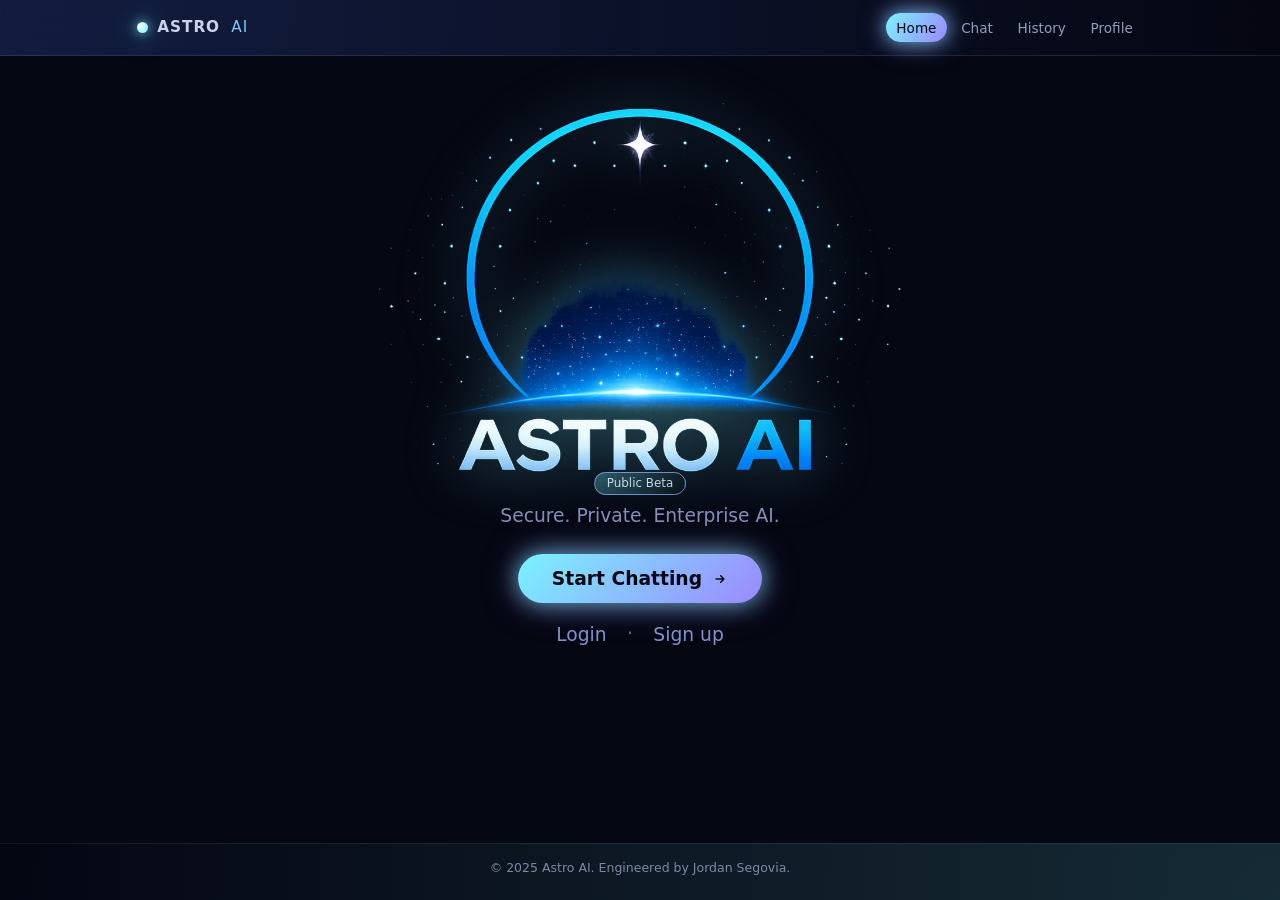
<file: index.html>
<!DOCTYPE html>
<html lang="en">
<head>
  <meta charset="UTF-8" />
  <title>Secure Private Enterprise AI</title>
  <meta name="description" content="Secure Private Enterprise AI. Deploy and interact with LLMs efficiently with privacy-first architecture." />
  <meta name="viewport" content="width=device-width, initial-scale=1.0" />
  <link rel="icon" type="image/svg+xml" href="assets/img/logo-astro.svg" />
  <link rel="stylesheet" href="assets/css/base.css" />
  <link rel="stylesheet" href="assets/css/layout.css" />
  <link rel="stylesheet" href="assets/css/components.css" />
  <link rel="stylesheet" href="assets/css/model-selector.css" />
  <link rel="stylesheet" href="assets/css/theme-astro.css" />
</head>
<body>
  <header class="astro-header-shell">
    <div class="astro-header-inner">
      <div class="astro-logo-wrap">
        <span class="astro-logo-dot"></span>
        <span class="astro-logo-text">Astro <span class="astro-logo-lite">AI</span></span>
      </div>
      <nav class="astro-nav">
        <button class="astro-nav-link" data-nav-target="#home">Home</button>
        <button class="astro-nav-link" data-nav-target="#chat">Chat</button>
        <button class="astro-nav-link" data-nav-target="#history">History</button>
        <button class="astro-nav-link" data-nav-target="#profile">Profile</button>
      </nav>
    </div>
  </header>

  <main id="app-root" class="astro-main-root">
    <!-- SPA screens will be rendered here -->
  </main>

  <footer class="astro-footer">
    <small>© 2025 Astro AI. Engineered by Jordan Segovia.</small>
  </footer>

  <script type="module" src="assets/js/ui/app.js"></script>
</body>
</html>
</file>
<file: assets/css/base.css>
*,
*::before,
*::after {
  box-sizing: border-box;
}

/* Global font scale (you can tweak these) */
:root {
  --font-size-body: 17px;      /* Increased from 16px */
  --font-size-sm: 15px;        /* Increased from 14px */
  --font-size-h1: 42px;        /* Bigger headings */
  --font-size-h2: 28px;        /* section titles */

  --line-height-body: 1.5;
  --line-height-tight: 1.2;
}

html,
body {
  margin: 0;
  padding: 0;
  font-family: system-ui, -apple-system, BlinkMacSystemFont, "SF Pro Text", sans-serif;
  background-color: #050712;
  color: #f8f8ff;

  /* global text calibration */
  font-size: var(--font-size-body);
  line-height: var(--line-height-body);
}

body {
  min-height: 100vh;
  display: flex;
  flex-direction: column;
}

/* default heading sizes (if you use raw h1/h2) */
h1 {
  font-size: var(--font-size-h1);
  line-height: var(--line-height-tight);
}

h2 {
  font-size: var(--font-size-h2);
  line-height: var(--line-height-tight);
}

button,
input,
textarea {
  font-family: inherit;
}

a {
  color: inherit;
  text-decoration: none;
}

/* -- Custom Scrollbars (Senior Polish) -- */
html {
  scrollbar-width: thin;
  scrollbar-color: rgba(60, 70, 100, 0.5) rgba(5, 7, 18, 1);
}

::-webkit-scrollbar {
  width: 8px;
  height: 8px;
}

::-webkit-scrollbar-track {
  background: rgba(5, 7, 18, 1);
}

::-webkit-scrollbar-thumb {
  background: rgba(60, 70, 100, 0.5);
  border-radius: 4px;
}

::-webkit-scrollbar-thumb:hover {
  background: rgba(80, 100, 160, 0.7);
}
</file>
<file: assets/css/layout.css>
.astro-header-shell {
  position: sticky;
  top: 0;
  z-index: 10;
  backdrop-filter: blur(16px);
  background: radial-gradient(circle at top left, rgba(80, 120, 255, 0.2), transparent),
              rgba(5, 7, 18, 0.8);
  border-bottom: 1px solid rgba(140, 160, 255, 0.16);
}

.astro-header-inner {
  max-width: 1040px;
  margin: 0 auto;
  padding: 0.75rem 1rem;
  display: flex;
  align-items: center;
  justify-content: space-between;
}

@media (max-width: 600px) {
  .astro-header-inner {
    flex-direction: column;
    gap: 0.75rem;
  }
}

.astro-main-root {
  flex: 1 0 auto;
  max-width: 1040px;
  width: 100%;
  margin: 0 auto;
  padding: 1.5rem 1rem 3.5rem;
}

.astro-footer {
  flex-shrink: 0;
  padding: 0.75rem 1rem 1.25rem;
  text-align: center;
  font-size: var(--font-size-sm);
  color: rgba(200, 210, 255, 0.6);
  border-top: 1px solid rgba(140, 160, 255, 0.12);
  background: radial-gradient(circle at bottom right, rgba(120, 255, 255, 0.15), transparent),
              rgba(5, 7, 18, 0.96);
}

.astro-screen {
  display: flex;
  flex-direction: column;
  gap: 1.5rem;
}

.astro-home-title {
  font-size: 2.4rem;       /* 👈 main size knob for the heading */
  line-height: 1.1;
  letter-spacing: 0.08em;
  text-transform: uppercase;
  margin-bottom: 1rem;
}

.astro-screen-title {
  font-size: 2.4rem;
  font-weight: 600;
}

.astro-flex-row {
  display: flex;
  flex-direction: row;
  gap: 1rem;
}

.astro-flex-col {
  display: flex;
  flex-direction: column;
  gap: 1rem;
}

.astro-card {
  border-radius: 18px;
  padding: 1.2rem 1.3rem;
  background: radial-gradient(circle at top left, rgba(120, 255, 255, 0.08), transparent 60%),
              rgba(10, 12, 30, 0.95);
  border: 1px solid rgba(160, 180, 255, 0.12);
  box-shadow:
    0 20px 40px rgba(0, 0, 0, 0.55),
    0 0 40px rgba(60, 180, 255, 0.25);
}

.astro-two-column {
  display: grid;
  grid-template-columns: minmax(0, 1.4fr) minmax(0, 1fr);
  gap: 1.5rem;
}

@media (max-width: 768px) {
  .astro-two-column {
    grid-template-columns: minmax(0, 1fr);
  }
}

/* -- Transitions -- */
@keyframes fadeInUp {
  from {
    opacity: 0;
    transform: translateY(12px) scale(0.99);
  }
  to {
    opacity: 1;
    transform: translateY(0) scale(1);
  }
}

@keyframes fadeOutDown {
  from {
    opacity: 1;
    transform: translateY(0) scale(1);
  }
  to {
    opacity: 0;
    transform: translateY(12px) scale(0.99);
  }
}

.astro-fade-in {
  animation: fadeInUp 0.4s cubic-bezier(0.2, 0.8, 0.2, 1) forwards;
}

.astro-fade-out {
  animation: fadeOutDown 0.25s cubic-bezier(0.2, 0.8, 0.2, 1) forwards;
}
</file>
<file: assets/css/components.css>
.astro-logo-wrap {
  display: inline-flex;
  align-items: center;
  gap: 0.55rem;
}

.astro-logo-dot {
  width: 11px;
  height: 11px;
  border-radius: 999px;
  background: radial-gradient(circle at 30% 30%, #ffffff, #70f3ff);
  box-shadow:
    0 0 12px rgba(112, 243, 255, 0.9),
    0 0 28px rgba(112, 243, 255, 0.6);
}

.astro-logo-text {
  font-weight: 600;
  letter-spacing: 0.06em;
  font-size: 0.9rem;
  text-transform: uppercase;
  color: rgba(225, 230, 255, 0.9);
}

.astro-logo-lite {
  padding-left: 0.3rem;
  font-weight: 500;
  color: rgba(132, 205, 255, 0.96);
}

.astro-nav {
  display: flex;
  align-items: center;
  gap: 0.25rem;
}

.astro-nav-link {
  border: none;
  background: transparent;
  color: rgba(210, 220, 255, 0.7);
  padding: 0.4rem 0.6rem;
  border-radius: 999px;
  font-size: 0.8rem;
  cursor: pointer;
  transition: all 0.2s cubic-bezier(0.2, 0.8, 0.2, 1);
}

.astro-nav-link:hover {
  background: rgba(90, 120, 255, 0.18);
  color: rgba(240, 244, 255, 0.98);
  transform: translateY(-1px);
}

.astro-nav-link:active {
  transform: translateY(0px) scale(0.96);
}

.astro-nav-link.is-active {
  background: linear-gradient(120deg, #7af3ff, #9c88ff);
  color: #050712;
  box-shadow:
    0 0 18px rgba(122, 243, 255, 0.6),
    0 0 28px rgba(156, 136, 255, 0.6);
  transform: translateY(0);
}

.astro-pill {
  border-radius: 999px;
  padding: 0.2rem 0.7rem;
  font-size: 0.7rem;
  border: 1px solid rgba(150, 180, 255, 0.7);
  background: radial-gradient(circle at top left, rgba(122, 243, 255, 0.3), transparent),
              rgba(5, 7, 18, 0.9);
  color: rgba(224, 232, 255, 0.9);
}

.astro-hero-heading {
  font-size: clamp(1.8rem, 4vw, 2.6rem);
  font-weight: 650;
  letter-spacing: 0.03em;
}

.astro-hero-subtitle {
  color: rgba(205, 214, 255, 0.8);
  font-size: 0.94rem;
  max-width: 30rem;
}

.astro-btn {
  display: inline-flex;
  align-items: center;
  justify-content: center;
  gap: 0.35rem;
  border-radius: 999px;
  border: none;
  padding: 0.65rem 1.4rem;
  font-size: 0.95rem;
  font-weight: 500;
  cursor: pointer;
  transition: all 0.2s cubic-bezier(0.2, 0.8, 0.2, 1);
  position: relative;
  overflow: hidden;
}

.astro-btn:active {
  transform: scale(0.96);
}

.astro-btn-primary {
  background: linear-gradient(135deg, #7af3ff, #9c88ff);
  color: #050712;
  box-shadow:
    0 0 22px rgba(122, 243, 255, 0.6),
    0 0 34px rgba(156, 136, 255, 0.5);
}

.astro-btn-primary:hover {
  transform: translateY(-2px);
  box-shadow:
    0 0 32px rgba(122, 243, 255, 0.8),
    0 0 44px rgba(156, 136, 255, 0.7);
}

.astro-btn-primary:active {
  transform: translateY(0) scale(0.97);
}

.astro-btn-secondary {
  background: rgba(18, 22, 48, 0.95);
  color: rgba(220, 229, 255, 0.9);
  border: 1px solid rgba(160, 180, 255, 0.5);
}

.astro-btn-secondary:hover {
  background: rgba(30, 36, 72, 0.98);
  transform: translateY(-2px);
  border-color: rgba(160, 180, 255, 0.8);
}

.astro-btn-secondary:active {
  transform: translateY(0) scale(0.97);
}

.astro-btn-social {
  background: rgba(18, 22, 48, 0.6);
  color: rgba(220, 229, 255, 0.9);
  border: 1px solid rgba(160, 180, 255, 0.3);
  width: 100%;
  justify-content: flex-start;
  padding-left: 1.5rem;
  margin-bottom: 0.5rem;
  position: relative;
}

.astro-btn-social:hover {
  background: rgba(30, 36, 72, 0.8);
  border-color: rgba(160, 180, 255, 0.6);
  transform: translateY(-1px);
}

/* Copy Button for Code Blocks */
.astro-code-block {
  position: relative;
}

.astro-copy-btn {
  position: absolute;
  top: 0.3rem;
  right: 0.5rem;
  background: rgba(255, 255, 255, 0.1);
  border: 1px solid rgba(255, 255, 255, 0.2);
  color: rgba(220, 230, 255, 0.8);
  border-radius: 4px;
  padding: 0.2rem 0.5rem;
  font-size: 0.65rem;
  cursor: pointer;
  transition: all 0.2s;
  z-index: 5;
}

.astro-copy-btn:hover {
  background: rgba(255, 255, 255, 0.2);
  color: #fff;
}

.astro-copy-btn:active {
  transform: scale(0.95);
}

.astro-input {
  width: 100%;
  padding: 0.55rem 0.7rem;
  border-radius: 12px;
  border: 1px solid rgba(150, 170, 255, 0.4);
  background: rgba(7, 9, 24, 0.96);
  color: rgba(236, 241, 255, 0.96);
  font-size: 0.88rem;
}

.astro-input:focus {
  outline: none;
  border-color: rgba(122, 243, 255, 0.8);
  box-shadow: 0 0 0 1px rgba(122, 243, 255, 0.6);
}

.astro-label {
  font-size: 0.82rem;
  color: rgba(200, 210, 255, 0.86);
  margin-bottom: 0.25rem;
}

.astro-field {
  display: flex;
  flex-direction: column;
  gap: 0.3rem;
}

.astro-error-text {
  color: #ff7b8b;
  font-size: 0.78rem;
}

.astro-chat-shell {
  display: flex;
  flex-direction: column;
  gap: 0.75rem;
  /* Fix: Use dvh for mobile, subtract header + margins (~140px) */
  height: calc(100dvh - 140px);
  min-height: 0;
  overflow: hidden; /* Contains the scroll area */
  position: relative;
}

.astro-chat-messages {
  flex: 1 1 auto;
  min-height: 0; /* Critical for scrolling inside flex */
  overflow-y: auto;
  padding-right: 0.25rem;
  padding-bottom: 1rem;
  display: flex;
  flex-direction: column;
  gap: 0.5rem;
  scroll-behavior: smooth;
}

/* Fix: Input bar must be full width and respect safe area */
.astro-chat-input-row {
  display: flex;
  align-items: flex-end;
  gap: 0.5rem;
  width: 100%;
  box-sizing: border-box;
  padding-bottom: env(safe-area-inset-bottom, 0px);
}

.astro-textarea {
  flex: 1 1 auto;
  min-height: 48px;
  max-height: 140px;
  resize: vertical;
  padding: 0.75rem 1rem;
  border-radius: 14px;
  border: 1px solid rgba(150, 170, 255, 0.4);
  background: rgba(7, 9, 24, 0.96);
  color: rgba(236, 241, 255, 0.96);
  font-size: 1rem;
}

.astro-textarea:focus {
  outline: none;
  border-color: rgba(122, 243, 255, 0.8);
  box-shadow: 0 0 0 1px rgba(122, 243, 255, 0.6);
}

.astro-chat-send-btn {
  padding-inline: 0.9rem;
  height: 40px;
}

.astro-msg-row {
  display: flex;
  gap: 0.4rem;
}

.astro-msg-row.user {
  justify-content: flex-end;
}

.astro-msg-row.assistant {
  justify-content: flex-start;
}

.astro-msg-bubble {
  max-width: min(90%, 800px);
  padding: 0.75rem 1rem;
  border-radius: 16px;
  font-size: 1rem;
  line-height: 1.5;
}

.astro-msg-bubble.user {
  border-bottom-right-radius: 4px;
  background: linear-gradient(135deg, #7af3ff, #9c88ff);
  color: #050712;
}

.astro-msg-bubble.assistant {
  border-bottom-left-radius: 4px;
  background: rgba(16, 22, 52, 0.98);
  color: rgba(230, 238, 255, 0.96);
  border: 1px solid rgba(120, 150, 255, 0.4);
}

.astro-session-list {
  display: flex;
  flex-direction: column;
  gap: 0.45rem;
}

.astro-session-item {
  display: flex;
  align-items: center;
  justify-content: space-between;
  gap: 0.5rem;
  padding: 0.55rem 0.65rem;
  border-radius: 12px;
  cursor: pointer;
  background: rgba(10, 12, 28, 0.96);
  border: 1px solid rgba(120, 140, 255, 0.32);
  transition: background 120ms ease-out, transform 120ms ease-out, border-color 120ms ease-out;
}

.astro-session-item:hover {
  background: rgba(20, 24, 54, 0.98);
  border-color: rgba(122, 243, 255, 0.6);
  transform: translateY(-1px);
}

.astro-session-title {
  font-size: 0.88rem;
  font-weight: 500;
}

.astro-session-meta {
  font-size: 0.75rem;
  color: rgba(190, 200, 255, 0.75);
}

.astro-session-actions {
  display: inline-flex;
  gap: 0.25rem;
}

.astro-chip {
  border-radius: 999px;
  padding: 0.15rem 0.5rem;
  font-size: 0.7rem;
  border: 1px solid rgba(140, 160, 255, 0.55);
  color: rgba(208, 220, 255, 0.88);
}
</file>
<file: assets/css/model-selector.css>
/* Model Selector (ChatGPT Style) */
.astro-screen-header {
  display: flex;
  align-items: center;
  justify-content: space-between;
  margin-bottom: 0.5rem;
}

.astro-model-selector-wrapper {
  position: relative;
  z-index: 50; /* Ensure dropdown floats above chat */
}

.astro-model-trigger {
  display: inline-flex;
  align-items: center;
  gap: 0.4rem;
  background: transparent;
  border: none;
  font-size: 1.3rem;
  font-weight: 600;
  color: rgba(240, 244, 255, 0.95);
  cursor: pointer;
  padding: 0.25rem 0.5rem;
  border-radius: 8px;
  transition: background 0.2s ease;
}

.astro-model-trigger:hover {
  background: rgba(140, 160, 255, 0.1);
}

.astro-model-name {
  background: linear-gradient(to right, #ffffff, #b0c4ff);
  -webkit-background-clip: text;
  -webkit-text-fill-color: transparent;
}

.astro-chevron {
  opacity: 0.6;
  margin-top: 2px;
}

/* Dropdown Menu */
.astro-model-dropdown {
  position: absolute;
  top: 100%;
  left: 0;
  margin-top: 0.5rem;
  width: 260px;
  background: rgba(16, 20, 45, 0.98);
  border: 1px solid rgba(140, 160, 255, 0.15);
  border-radius: 12px;
  box-shadow: 0 10px 40px rgba(0, 0, 0, 0.6);
  backdrop-filter: blur(20px);
  padding: 0.5rem;
  display: flex;
  flex-direction: column;
  gap: 0.25rem;
  transform-origin: top left;
  animation: scaleIn 0.15s ease-out;
}

.astro-model-dropdown[hidden] {
  display: none;
}

.astro-model-option {
  display: flex;
  flex-direction: column;
  align-items: flex-start;
  gap: 0.1rem;
  padding: 0.6rem 0.8rem;
  background: transparent;
  border: none;
  border-radius: 8px;
  cursor: pointer;
  text-align: left;
  transition: background 0.15s ease;
}

.astro-model-option:hover:not(:disabled) {
  background: rgba(140, 160, 255, 0.08);
}

.astro-model-option.active {
  background: rgba(140, 160, 255, 0.12);
}

.astro-model-option:disabled {
  opacity: 0.5;
  cursor: not-allowed;
}

.astro-opt-row {
  display: flex;
  align-items: center;
  justify-content: space-between;
  width: 100%;
  font-size: 0.9rem;
  font-weight: 500;
  color: #fff;
}

.astro-opt-desc {
  font-size: 0.75rem;
  color: rgba(190, 200, 255, 0.6);
}

.astro-tag {
  font-size: 0.65rem;
  padding: 0.1rem 0.4rem;
  border-radius: 4px;
  background: rgba(140, 160, 255, 0.2);
  color: #b0c4ff;
}

.astro-lock-icon {
  color: #ff9ca6;
}

@keyframes scaleIn {
  from { opacity: 0; transform: scale(0.95); }
  to { opacity: 1; transform: scale(1); }
}
</file>
<file: assets/css/theme-astro.css>
.astro-hero-orb-shell {
  position: relative;
  display: none;
  align-items: center;
  justify-content: center;
  min-height: 220px;
}

/* --- Hero Screen Polish --- */
.astro-hero-screen {
  min-height: 70vh;
  display: flex;
  align-items: center;
  justify-content: center;
}

.astro-hero-content {
  text-align: center;
  max-width: 600px;
  display: flex;
  flex-direction: column;
  align-items: center;
  gap: 0.4rem;
  margin-top: -140px;
}

.astro-hero-title {
  font-size: clamp(2.5rem, 5vw, 4rem);
  font-weight: 800;
  line-height: 1.1;
  letter-spacing: -0.02em;
  margin: 0;
}

.astro-text-gradient {
  background: linear-gradient(135deg, #7af3ff 0%, #a48eff 100%);
  -webkit-background-clip: text;
  -webkit-text-fill-color: transparent;
  display: inline-block;
}

.astro-hero-desc {
  font-size: 1.1rem;
  color: rgba(190, 210, 255, 0.8);
  line-height: 1.6;
  max-width: 480px;
}

.astro-hero-actions {
  display: flex;
  flex-direction: column;
  align-items: center;
  gap: 1rem;
  margin-top: 1rem;
  position: relative;
  z-index: 10;
}

.astro-btn-lg {
  padding: 0.85rem 2rem;
  font-size: 1.1rem;
  font-weight: 600;
  gap: 0.6rem;
}

.astro-auth-links {
  display: flex;
  align-items: center;
  gap: 1.2rem;
  font-size: 1.1rem;
  color: rgba(160, 180, 255, 0.6);
}

.astro-link-btn {
  background: none;
  border: none;
  color: rgba(160, 180, 255, 0.8);
  cursor: pointer;
  padding: 0;
  font-size: inherit;
  transition: color 0.2s;
  text-decoration: underline;
  text-decoration-color: transparent;
}
.astro-link-btn:hover {
  color: #fff;
  text-decoration-color: rgba(122, 243, 255, 0.5);
}

.astro-hero-footnote {
  margin-top: 2rem;
  font-size: 0.8rem;
  color: rgba(140, 160, 255, 0.4);
  line-height: 1.4;
}

/* --- Markdown / Code Styles --- */
.astro-code-block {
  background: rgba(8, 10, 24, 0.95);
  border: 1px solid rgba(120, 140, 255, 0.15);
  border-radius: 8px;
  margin: 0.6rem 0;
  overflow: hidden;
  font-family: 'Fira Code', 'Roboto Mono', monospace;
  font-size: 0.82rem;
  text-align: left;
}

.astro-code-header {
  background: rgba(120, 140, 255, 0.08);
  padding: 0.3rem 0.8rem;
  font-size: 0.7rem;
  color: rgba(180, 200, 255, 0.6);
  text-transform: uppercase;
  border-bottom: 1px solid rgba(120, 140, 255, 0.1);
}

.astro-code-block code {
  display: block;
  padding: 0.8rem;
  color: #d6deeb;
  white-space: pre-wrap;
  overflow-x: auto;
}

.astro-inline-code {
  background: rgba(122, 243, 255, 0.12);
  color: #9cdcfe;
  padding: 0.1rem 0.3rem;
  border-radius: 4px;
  font-family: 'Fira Code', 'Roboto Mono', monospace;
  font-size: 0.9em;
}

.astro-msg-bubble ul {
  padding-left: 1.2rem;
  margin: 0.5rem 0;
}
.astro-msg-bubble li {
  margin-bottom: 0.25rem;
}

.astro-hero-orb {
  width: 200px;
  height: 200px;
  border-radius: 999px;
  position: relative;
  background:
    radial-gradient(circle at 30% 25%, rgba(255, 255, 255, 0.55), transparent 55%),
    radial-gradient(circle at 70% 80%, rgba(112, 243, 255, 0.7), transparent 60%),
    radial-gradient(circle at 50% 50%, rgba(60, 0, 160, 1), rgba(5, 10, 40, 1));
  box-shadow:
    0 0 32px rgba(122, 243, 255, 0.8),
    0 0 64px rgba(156, 136, 255, 0.7),
    0 0 120px rgba(0, 0, 0, 0.88);
  overflow: hidden;
  animation: astro-orb-pulse 3.2s ease-in-out infinite;
}

/* inner moving glow layers */
.astro-hero-orb::before,
.astro-hero-orb::after {
  content: "";
  position: absolute;
  inset: 8%;
  border-radius: inherit;
  background:
    conic-gradient(
      from 0deg,
      rgba(122, 243, 255, 0.0),
      rgba(122, 243, 255, 0.9),
      rgba(156, 136, 255, 0.0),
      rgba(112, 243, 255, 0.8),
      rgba(122, 243, 255, 0.0)
    );
  mix-blend-mode: screen;
  filter: blur(10px);
  opacity: 0.9;
}

.astro-hero-orb::before {
  animation: astro-orb-wave-1 9s linear infinite;
}

.astro-hero-orb::after {
  animation: astro-orb-wave-2 13s linear infinite;
}

/* shared keyframes */
@keyframes astro-orb-pulse {
  0%   { transform: scale(0.96); box-shadow: 0 0 24px rgba(122,243,255,0.6), 0 0 48px rgba(156,136,255,0.6); }
  50%  { transform: scale(1.04); box-shadow: 0 0 36px rgba(122,243,255,0.9), 0 0 72px rgba(156,136,255,0.8); }
  100% { transform: scale(0.96); box-shadow: 0 0 24px rgba(122,243,255,0.6), 0 0 48px rgba(156,136,255,0.6); }
}

@keyframes astro-orb-wave-1 {
  0%   { transform: rotate(0deg) scale(1.0); }
  50%  { transform: rotate(180deg) scale(1.04); }
  100% { transform: rotate(360deg) scale(1.0); }
}

@keyframes astro-orb-wave-2 {
  0%   { transform: rotate(0deg) scale(0.98); }
  50%  { transform: rotate(-180deg) scale(1.03); }
  100% { transform: rotate(-360deg) scale(0.98); }
}

/* Thinking orb inside chat */
.astro-thinking {
  position: relative;
  display: none;                 /* Fix: Zero layout space when inactive */
  flex-direction: column;
  align-items: center;
  gap: 0.75rem;
  padding: 0.9rem 0.4rem 0.4rem;
  /* Removed opacity transition since display:none breaks it */
  flex-shrink: 0; 
}

.astro-thinking.is-visible {
  display: flex;                 /* Fix: Only take space when active */
  pointer-events: auto;
  animation: fadeInUp 0.3s ease-out; /* Add entry animation for smoothness */
}

.astro-orb-small {
  width: 140px; /* Increased from 90px */
  height: 140px;
  border-radius: 999px;
  position: relative;
  background:
    radial-gradient(circle at 30% 25%, rgba(255, 255, 255, 0.45), transparent 55%),
    radial-gradient(circle at 70% 80%, rgba(112, 243, 255, 0.55), transparent 60%),
    radial-gradient(circle at 50% 50%, rgba(60, 0, 160, 1), rgba(5, 10, 40, 1));
  box-shadow:
    0 0 22px rgba(122, 243, 255, 0.7),
    0 0 32px rgba(156, 136, 255, 0.55);
  overflow: hidden;
  animation: astro-orb-pulse 3.2s ease-in-out infinite;
}
/* ... keep inner orb styles ... */

.astro-hero-logo {
  width: 600px;
  height: auto;
  margin-top: -6rem; /* Shift logo higher */
  margin-bottom: -20rem;
  filter: drop-shadow(0 0 30px rgba(112, 243, 255, 0.4));
  animation: floatLogo 6s ease-in-out infinite;
  pointer-events: none;
}

@keyframes floatLogo {
  0% { transform: translateY(0px); }
  50% { transform: translateY(-10px); }
  100% { transform: translateY(0px); }
}

.astro-orb-small::before,
.astro-orb-small::after {
  content: "";
  position: absolute;
  inset: 10%;
  border-radius: inherit;
  background:
    conic-gradient(
      from 0deg,
      rgba(122, 243, 255, 0.0),
      rgba(122, 243, 255, 0.9),
      rgba(156, 136, 255, 0.0),
      rgba(112, 243, 255, 0.9),
      rgba(122, 243, 255, 0.0)
    );
  mix-blend-mode: screen;
  filter: blur(8px);
  opacity: 0.9;
}

.astro-orb-small::before {
  animation: astro-orb-wave-1 9s linear infinite;
}

.astro-orb-small::after {
  animation: astro-orb-wave-2 13s linear infinite;
}

.astro-thinking-text {
  font-size: 0.8rem;
  letter-spacing: 0.16em;
  text-transform: uppercase;
  color: rgba(220, 230, 255, 0.85);
}

/* Right side of the hero (logo column) */
.astro-home-visual {
  display: flex;
  align-items: center;       /* center vertically in this column */
  justify-content: center;   /* center horizontally in this column */
}

/* Inner wrapper around the image */
.astro-logo-shell {
  display: flex;
  align-items: center;
  justify-content: center;
  min-height: 500px;
}

/* Logo size knob */
.astro-logo {
  width: 800px;      /* <- change this for size */
  max-width: 800px;
  height: auto;
}

/* Profile logo + card on the Profile screen */
.astro-profile-card-right {
  display: flex;
}

.astro-profile-aside-inner {
  display: flex;
  flex-direction: column;
  align-items: flex-start;      /* left-align content (optional) */
  justify-content: flex-start;  /* 👈 stick everything to the top */
  gap: 0.75rem;
  width: 100%;
  height: 100%;
  padding: 1.5rem 1.75rem;      /* padding from the card edges */
  text-align: left;             /* match left alignment */
}


/* 👇 THIS is the size knob for the Profile logo */
.astro-profile-logo {
  width: 300px;   /* change this to 72 / 120 etc. to resize */
  height: auto;
  opacity: 0.95;
}

.astro-profile-aside-text {
  font-size: 0.9rem;
  line-height: 1.5;
  color: rgba(220, 230, 255, 0.9);
  max-width: 18rem;
}
</file>
